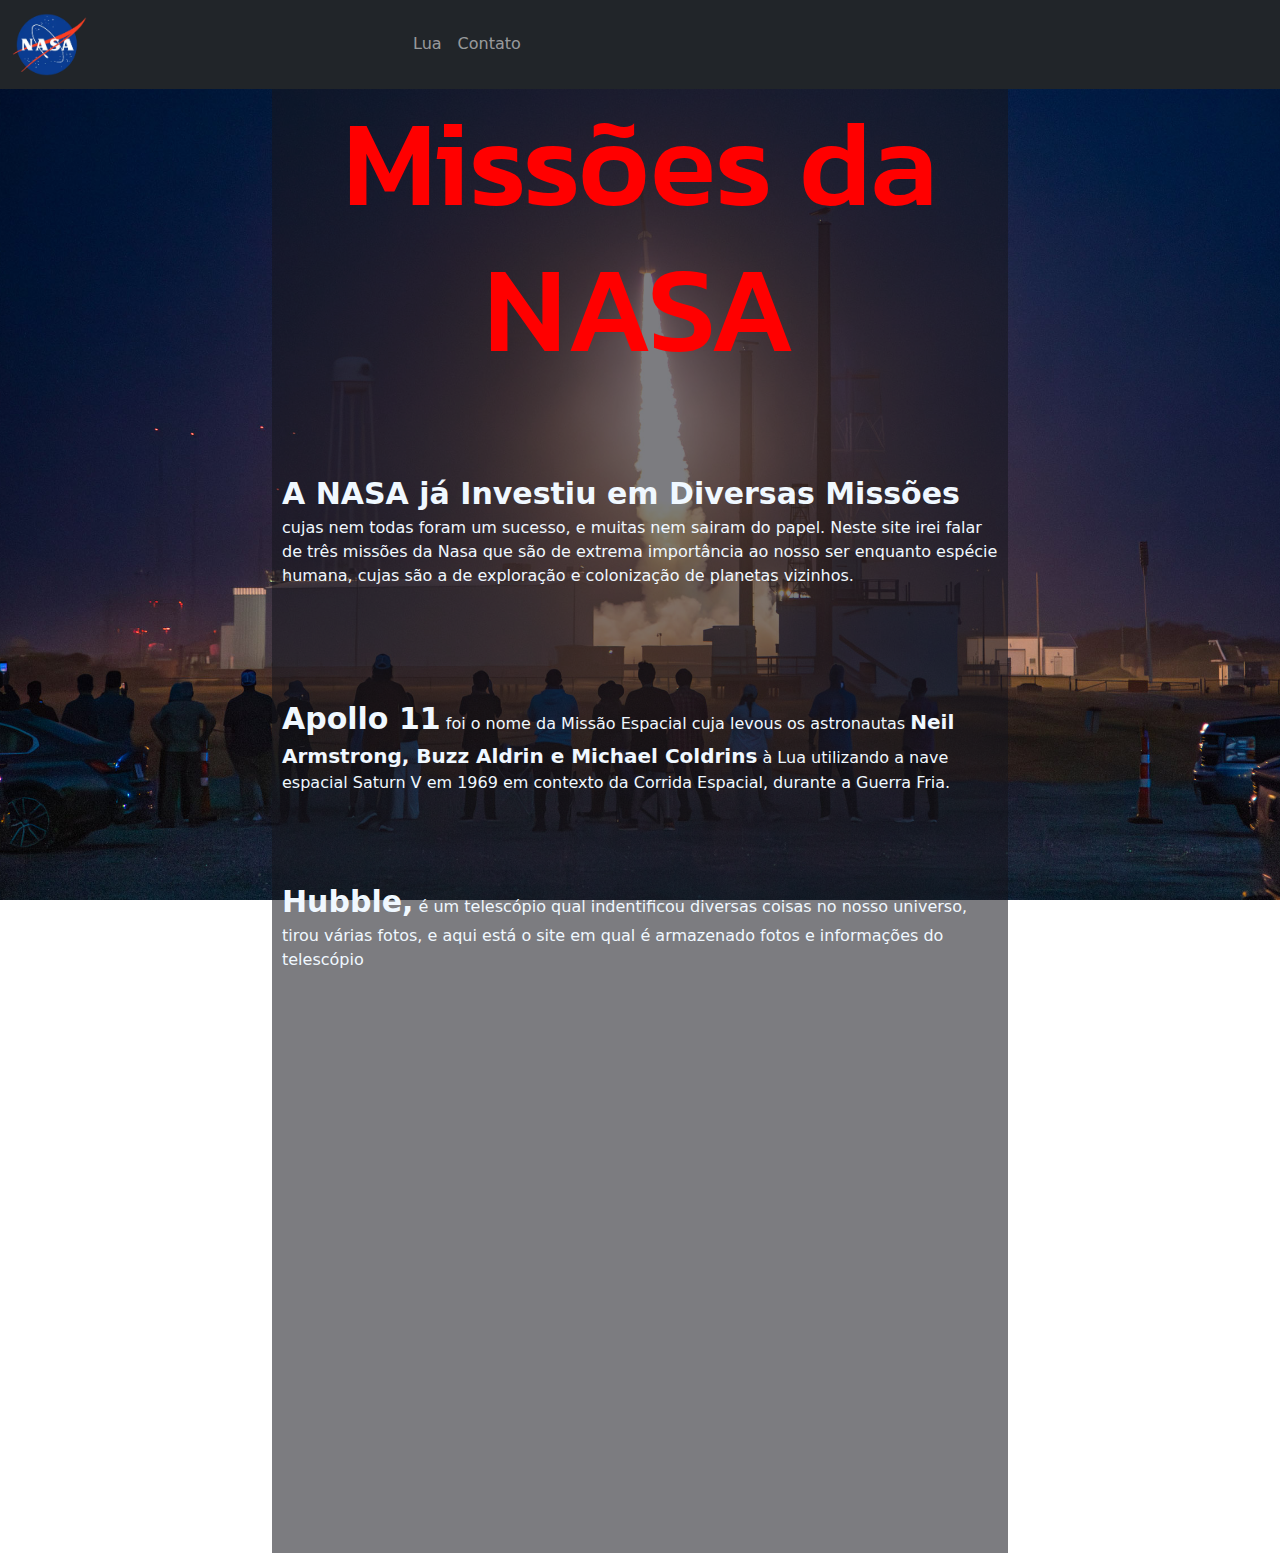
<file: TrabalhoNasa-main/index.html>
<!DOCTYPE html>
<html lang="en">

<head>
    <meta charset="UTF-8">
    <meta name="viewport" content="width=device-width, initial-scale=1.0">
    <title>Missões da Nasa</title>
    <link rel="icon" href="imagens/logoNasa.png" width="200">
    <link rel="stylesheet" href="css/estilo.css">
    <!-- Latest compiled and minified CSS -->
    <link href="https://cdn.jsdelivr.net/npm/bootstrap@5.2.3/dist/css/bootstrap.min.css" rel="stylesheet">

</head>

<body>

    <nav class="navbar navbar-expand-sm bg-dark navbar-dark">
        <div class="container-fluid">
            <a class="navbar-brand" href="#"><img id="logo" src="imagens/logoNasa.png" alt="Logo da Nasa"></a>
            <button class="navbar-toggler" type="button" data-bs-toggle="collapse" data-bs-target="#collapsibleNavbar">
                <span class="navbar-toggler-icon"></span>
            </button>
            <div class="collapse navbar-collapse" id="collapsibleNavbar">
                <ul class="navbar-nav me-auto">

                    <li class="nav-item">
                        <a class="nav-link" href="site/lua/lua.html">Lua</a>
                    </li>
                    <li class="nav-item">
                        <a class="nav-link" id="selecionar" href="site/contato/contato.html">Contato</a>
                    </li>
                </ul>
            </div>
        </div>
    </nav>


    <div class="container">
        <div class="row">

            <div class="col-md-2">

            </div>

            <div class="col-md-8">


                <div class="fundo">


                <h1 class="nasa">Missões da NASA</h1>
                <br><br><br>

                <p><b id="letraG">A NASA já Investiu em Diversas Missões</b> cujas nem todas foram um sucesso, e
                    muitas
                    nem
                    sairam do papel. Neste site irei falar de três missões da Nasa que são de extrema importância ao
                    nosso ser
                    enquanto espécie humana, cujas são a de exploração e colonização de planetas vizinhos.</p>

                <br><br><br>
                <p><b id="letraG">Apollo 11</b> foi o nome da Missão Espacial cuja levous os astronautas <b id="letraM">
                        Neil
                        Armstrong, Buzz Aldrin e Michael Coldrins</b> à Lua
                    utilizando a nave espacial Saturn V em 1969 em contexto da Corrida Espacial, durante a Guerra
                    Fria.
                </p>

                <br><br>
                <p><b id="letraG">Hubble,</b> é um telescópio qual indentificou diversas coisas no nosso universo,
                    tirou
                    várias
                    fotos, e aqui está o site em qual é armazenado fotos e informações do telescópio</p>
                <br><br>
                <iframe src="https://hubblesite.org/home" height="500" width="100%"></iframe>


            </div>


            <div class="col-md-2"></div>
        </div>
    </div>
</div>
</body>

</html>
</file>
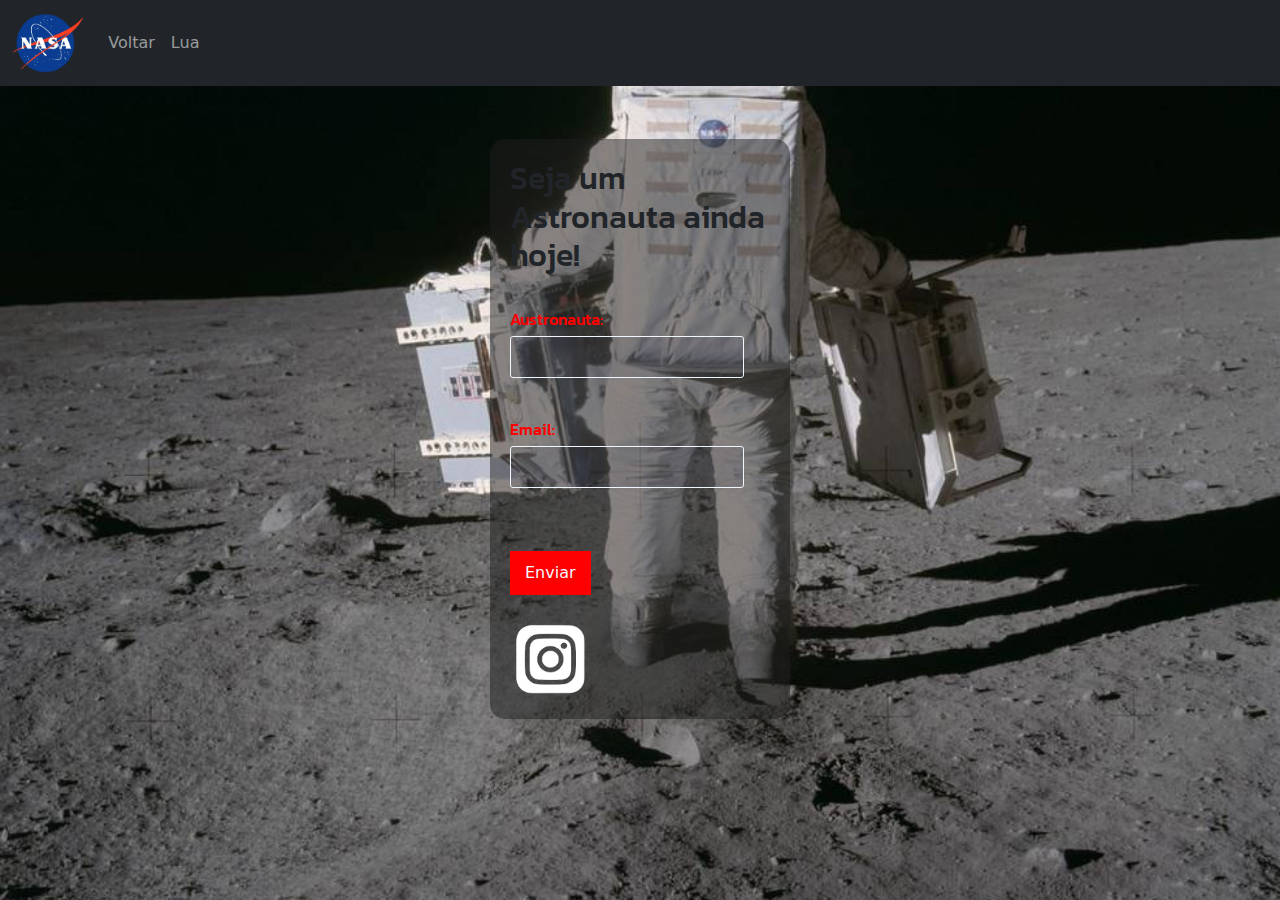
<file: TrabalhoNasa-main/site/contato/contato.html>
<!DOCTYPE html>
<html lang="en">

<head>
    <meta charset="UTF-8">
    <meta name="viewport" content="width=device-width, initial-scale=1.0">
    <title>Contato</title>
    <link rel="stylesheet" href="../../css/contato.css">
    <!-- Latest compiled and minified CSS -->
    <link href="https://cdn.jsdelivr.net/npm/bootstrap@5.2.3/dist/css/bootstrap.min.css" rel="stylesheet">
</head>

<body>

    <nav class="navbar navbar-expand-sm bg-dark navbar-dark">
        <div class="container-fluid">
            <a class="navbar-brand" href="#"><img id="logo" src="../../imagens/logoNasa.png" alt="Logo da Nasa"></a>
            <button class="navbar-toggler" type="button" data-bs-toggle="collapse" data-bs-target="#collapsibleNavbar">
                <span class="navbar-toggler-icon"></span>
            </button>
            <div class="collapse navbar-collapse" id="collapsibleNavbar">
                <ul class="navbar-nav me-auto">

                    <li class="nav-item">
                        <a class="nav-link" href="../../index.html">Voltar</a>
                    </li>
                    <li class="nav-item">
                        <a class="nav-link" href="../lua/lua.html">Lua</a>
                    </li>
                </ul>
            </div>
        </div>
    </nav>


    <div class="container">
        <div class="row">

            <div class="col-md-4">

            </div>

            <div class="col-md-4">

                
                    <div class="caixa">
                        <h2>Seja um Astronauta ainda hoje!</h2>

                        <form><br>
                            <div class="margem">

                                <label for="nome">Austronauta:</label>
                                <input type="text" id="nome" name="nome" required>

                            </div><br>

                            <div class="margem">

                                <label for="email">Email:</label>
                                <input type="email" id="email" name="email" required>

                            </div><br><br>

                            <button type="submit">Enviar</button>

                        </form>

                        <div class="links">
                            <br>

                            <a href="https://www.instagram.com/nasa/" target="_blank"><img
                                    src="../../imagens/logo-insta.png" alt="Logo do Instagram" class="icone"></a>
                        </div>


                    </div>


                </div>

            </div>


            <div class="col-md-4"></div>
        </div>
    


</body>

</html>
</file>
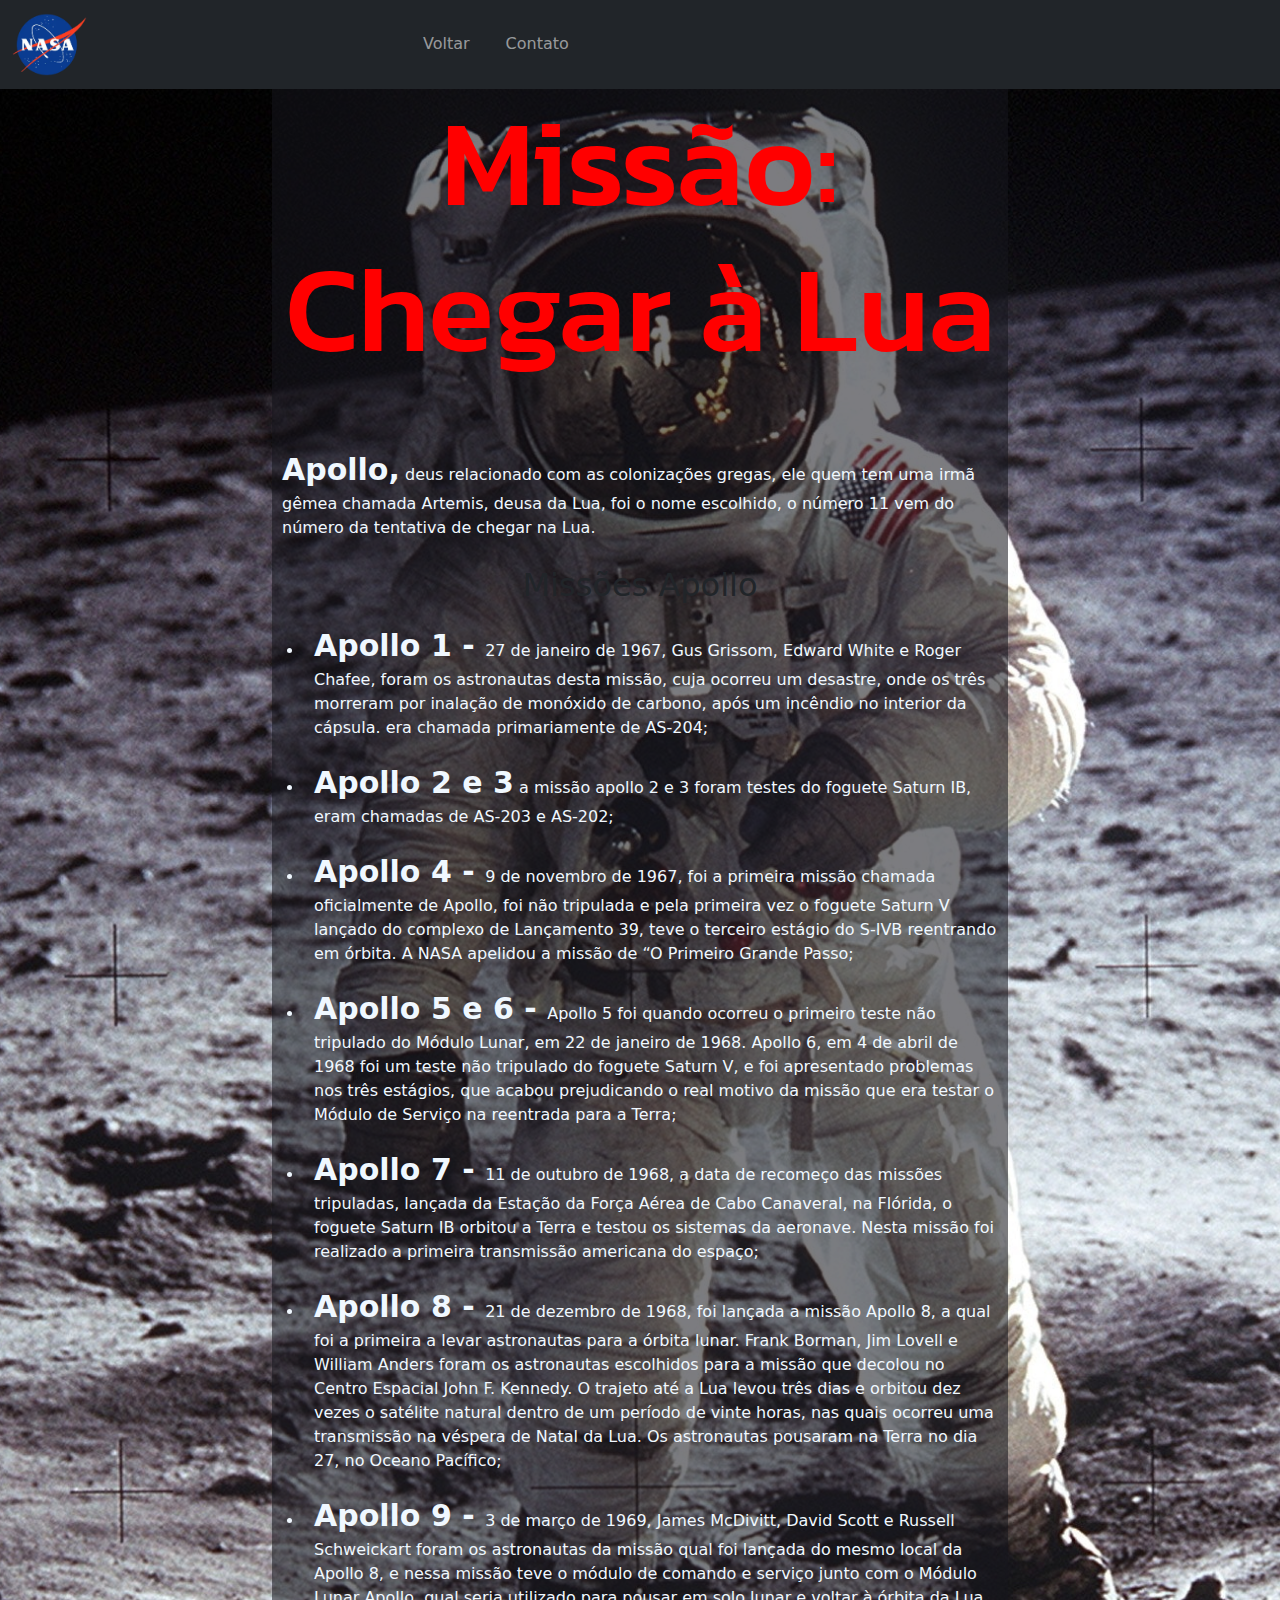
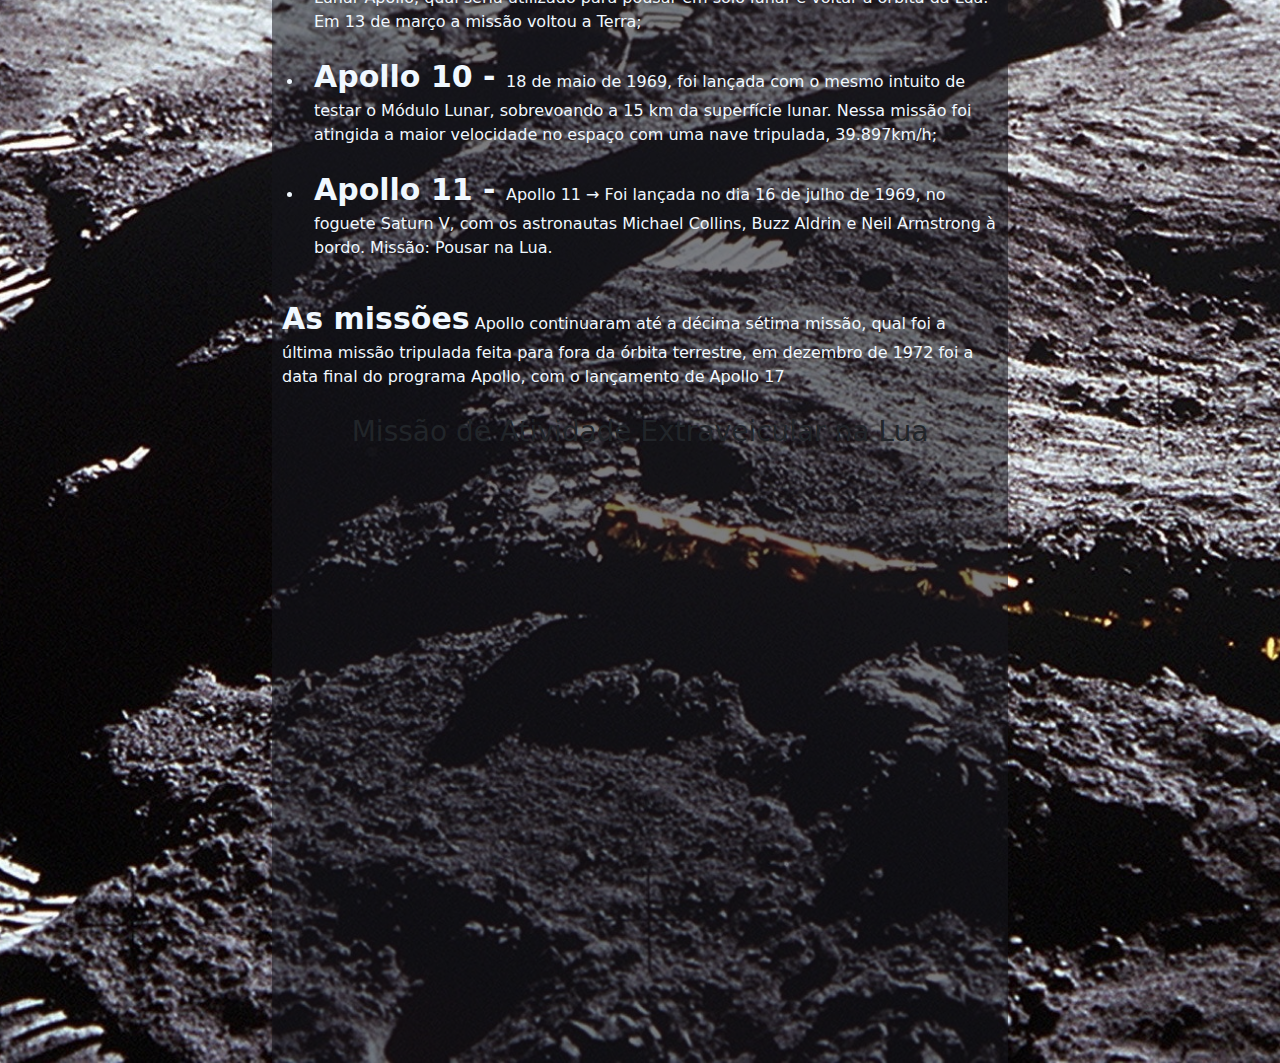
<file: TrabalhoNasa-main/site/lua/lua.html>
<!DOCTYPE html>
<html lang="en">

<head>
    <meta charset="UTF-8">
    <meta http-equiv="X-UA-Compatible" content="IE=edge">
    <meta name="viewport" content="width=device-width, initial-scale=1.0">
    <title>Lua</title>
    <link rel="stylesheet" href="../../css/lua.css">
    <!-- Latest compiled and minified CSS -->
    <link href="https://cdn.jsdelivr.net/npm/bootstrap@5.2.3/dist/css/bootstrap.min.css" rel="stylesheet">
</head>

<body>


    <nav class="navbar navbar-expand-sm bg-dark navbar-dark">
        <div class="container-fluid">
            <a class="navbar-brand" href="#"><img id="logo" src="../../imagens/logoNasa.png" alt="Logo da Nasa"></a>
            <button class="navbar-toggler" type="button" data-bs-toggle="collapse" data-bs-target="#collapsibleNavbar">
                <span class="navbar-toggler-icon"></span>
            </button>
            <div class="collapse navbar-collapse" id="collapsibleNavbar">
                <ul class="navbar-nav me-auto">

                    <li class="nav-item">
                        <a class="nav-link" href="../../index.html">Voltar</a>
                    </li>
                    <li class="nav-item">
                        <a class="nav-link" href="../contato/contato.html">Contato</a>
                    </li>
                </ul>
            </div>
        </div>
    </nav>



    <div class="container">
        <div class="row">

            <div class="col-md-2">

            </div>

            <div class="col-md-8">

                    <div class="fundo">



                <h1 class="nasa">Missão: Chegar à Lua</h1>
                <br><br>

                <p><b id="letraG">Apollo,</b> deus relacionado com as colonizações gregas, ele quem tem uma irmã gêmea
                    chamada Artemis, deusa da Lua, foi o nome escolhido, o número 11 vem do número da tentativa de
                    chegar na
                    Lua.</p>

                <h2>Missões Apollo</h2>

                <ul>

                    <li><b id="letraG"> Apollo 1 - </b> 27 de janeiro de 1967, Gus Grissom, Edward White e Roger Chafee,
                        foram
                        os
                        astronautas desta missão, cuja ocorreu um desastre, onde os três morreram por inalação de
                        monóxido de
                        carbono, após um incêndio no interior da cápsula. era chamada primariamente de AS-204;
                    </li>
                    <li><b id="letraG"> Apollo 2 e 3</b> a missão apollo 2 e 3 foram testes do foguete Saturn IB, eram
                        chamadas
                        de AS-203 e AS-202;
                    </li>
                    <li><b id="letraG">Apollo 4 - </b> 9 de novembro de 1967, foi a primeira missão chamada oficialmente
                        de
                        Apollo,
                        foi não tripulada e pela primeira vez o foguete Saturn V lançado do complexo de Lançamento 39,
                        teve o
                        terceiro estágio do S-IVB reentrando em órbita. A NASA apelidou a missão de “O Primeiro Grande
                        Passo;
                    </li>
                    <li><b id="letraG">Apollo 5 e 6 - </b> Apollo 5 foi quando ocorreu o primeiro teste não tripulado do
                        Módulo
                        Lunar, em 22 de janeiro de 1968. Apollo 6, em 4 de abril de 1968 foi um teste não tripulado do
                        foguete
                        Saturn V, e foi apresentado problemas nos três estágios, que acabou prejudicando o real motivo
                        da missão
                        que era testar o Módulo de Serviço na reentrada para a Terra;
                    </li>
                    <li><b id="letraG">Apollo 7 - </b> 11 de outubro de 1968, a data de recomeço das missões tripuladas,
                        lançada
                        da
                        Estação da Força Aérea de Cabo Canaveral, na Flórida, o foguete Saturn IB orbitou a Terra e
                        testou os
                        sistemas da aeronave. Nesta missão foi realizado a primeira transmissão americana do espaço;
                    </li>
                    <li><b id="letraG">Apollo 8 - </b> 21 de dezembro de 1968, foi lançada a missão Apollo 8, a qual foi
                        a
                        primeira
                        a levar astronautas para a órbita lunar. Frank Borman, Jim Lovell e William Anders foram os
                        astronautas
                        escolhidos para a missão que decolou no Centro Espacial John F. Kennedy. O trajeto até a Lua
                        levou três
                        dias e orbitou dez vezes o satélite natural dentro de um período de vinte horas, nas quais
                        ocorreu uma
                        transmissão na véspera de Natal da Lua. Os astronautas pousaram na Terra no dia 27, no Oceano
                        Pacífico;
                    </li>
                    <li><b id="letraG">Apollo 9 - </b> 3 de março de 1969, James McDivitt, David Scott e Russell
                        Schweickart
                        foram
                        os astronautas da missão qual foi lançada do mesmo local da Apollo 8, e nessa missão teve o
                        módulo de
                        comando e serviço junto com o Módulo Lunar Apollo, qual seria utilizado para pousar em solo
                        lunar e
                        voltar à órbita da Lua. Em 13 de março a missão voltou a Terra;
                    </li>
                    <li><b id="letraG">Apollo 10 - </b> 18 de maio de 1969, foi lançada com o mesmo intuito de testar o
                        Módulo
                        Lunar, sobrevoando a 15 km da superfície lunar. Nessa missão foi atingida a maior velocidade no
                        espaço
                        com uma nave tripulada, 39.897km/h;
                    </li>
                    <li><b id="letraG">Apollo 11 - </b> Apollo 11 → Foi lançada no dia 16 de julho de 1969, no foguete
                        Saturn V,
                        com os astronautas Michael Collins, Buzz Aldrin e Neil Armstrong à bordo. Missão: Pousar na Lua.
                    </li>




                </ul>


                <p><b id="letraG">As missões</b> Apollo continuaram até a décima sétima missão, qual foi a última missão
                    tripulada feita para fora da órbita terrestre, em dezembro de 1972 foi a data final do programa
                    Apollo, com
                    o lançamento de Apollo 17</p>



                <h3>Missão de Atividade Extraveicular na Lua</h3>
                <iframe src="https://www.youtube.com/embed/S9HdPi9Ikhk" title="Missão de Atividade Extraveicular"
                    frameborder="0"
                    allow="accelerometer; autoplay; clipboard-write; encrypted-media; gyroscope; picture-in-picture; web-share"
                    allowfullscreen target="iframe_a"></iframe>

            </div>

        </div>


            <div class="col-md-2"></div>
        </div>
    </div>


</body>

</html>
</file>
<file: TrabalhoNasa-main/css/estilo.css>
@font-face {
    font-family: "Kanit";
    src: url(../fontes/Kanit-Medium.ttf);
}

.nasa {
    color: red;
    font-size: 122px;
    text-align: center;
    font-family: Kanit;
}


body {    
    color: #f0f8ff;   
    font-family: Arial, Helvetica, sans-serif;
    background: url("../imagens/foguete.jpg") right top fixed; 
    background-repeat: no-repeat;
    background-position: center;
    background-size: cover;
}

#letraG {
    font-size: 30px
}

#letraM {
    font-size: 20px;
}

iframe{
    border: none;
    border-radius: 10px;
  }

  #logo{
    width: 20%;
    height: 20%;
  }
  p{
padding: 10px;
color: aliceblue;

  }
  .fundo{

    background-color: rgba(22, 22, 28, 0.56);
    
  }
  .navbar-nav li:hover {
    transform: scale(1.2); 
    transition: transform 0.150s ease-in-out; 
  }
</file>
<file: TrabalhoNasa-main/css/contato.css>
@font-face {
  font-family: "Kanit";
  src: url(../fontes/Kanit-Medium.ttf);
}

body {
    font-family: Arial, Helvetica, sans-serif;
    background: url(../imagens/astronauta-de-costas.jpg) right top fixed;
    background-repeat: no-repeat;
    background-position: center;
    background-attachment: fixed;
    background-size: cover;
    color: aliceblue;
    
  }

  .caixa {
    background-color: rgba(30, 30, 30, 0.5);
    padding: 20px;
    border-radius: 15px;
    width: 300px;
    margin-left: auto;
    margin-right: auto;
    margin-top: 15%;

  }

  .margem{
    margin-bottom: 15px;
  }

  label {
    font-family: Kanit;
    display: block;
    margin-bottom: 5px;
    color: #ff0000;
  }

  input, textarea {
    width: 90%;
    padding: 8px;
    background-color: rgba(49, 47, 74, 0.105);
    border: 1px solid #f1f7fe;
    border-radius: 3px;
    color: white;
  }



  button {
    background-color: #ff0000;
    color: #f1f7fe;
    border: none;
    padding: 10px 15px;
    border-radius: 3px;
    cursor: pointer;
    transition: transform 150ms ease-in-out;

  }

  button:hover {
    background-color: #460202;
    transform: scale(1.22);
    color: white;
    cursor: pointer;


  }
  #logo{

    height: 60px;
    width: auto;
  }

  h2{

  font-family: Kanit;
  color: aliceblue;

  }
  .navbar-nav li:hover {
    transform: scale(1.2); 
    transition: transform 0.3s ease-in-out; 
  }
  .navbar-nav li:not(:hover) {
    transform: scale(1); 
    transition: transform 0.3s ease-in-out; 

  }
  .icone {
    width: 80px; 
    height: auto; 

    transition: transform 0.150s ease-in-out;
}

.icone:hover {
  
    transform: scale(1.2); 
}
</file>
<file: TrabalhoNasa-main/css/lua.css>
body {
    color: aliceblue;
    font-family: Arial, Helvetica, sans-serif;
    background: url("../imagens/astronaut-nasa-usa-moon-lunar-surface-spacesuit-space-2700x2700-1236.jpg") right top fixed;
    background-color: #36364248;
    background-repeat: no-repeat;
    background-position: center;
    background-attachment: scroll;
    background-size: cover;

}


#letraG {

    font-size: 30px
}



table {

    margin-right: 50%;
    margin-left: 50%;

}

@font-face {
    font-family: "Kanit";
    src: url(../fontes/Kanit-Medium.ttf);
}

.nasa {
    color: red;
    font-size: 122px;
    text-align: center;
    font-family: Kanit;
}

h2{
    text-align: center;
    font-size: 60px;
    color: #4747d2; 
}
h3{
    text-align: center;
    font-size: 30px;
    color:crimson;
}
iframe{
    ruby-align: auto;
    width: 100%;
    height: 600px;
    border-radius: 20px;
}
#logo{
    width: 20%;
    height: 20%;
  }
  p{
    color: aliceblue;
    padding: 10px;
  }
  li{
color: aliceblue;
padding: 10px;

  }
  .fundo{

    background-color: rgba(22, 22, 28, 0.56);
    
  }
  .navbar-nav li:hover {
    transform: scale(1.2); 
    transition: transform 0.3s ease-in-out; 
  }
  .navbar-nav li:not(:hover) {
    transform: scale(1); 
    transition: transform 0.150s ease-in-out; 
  }
</file>
